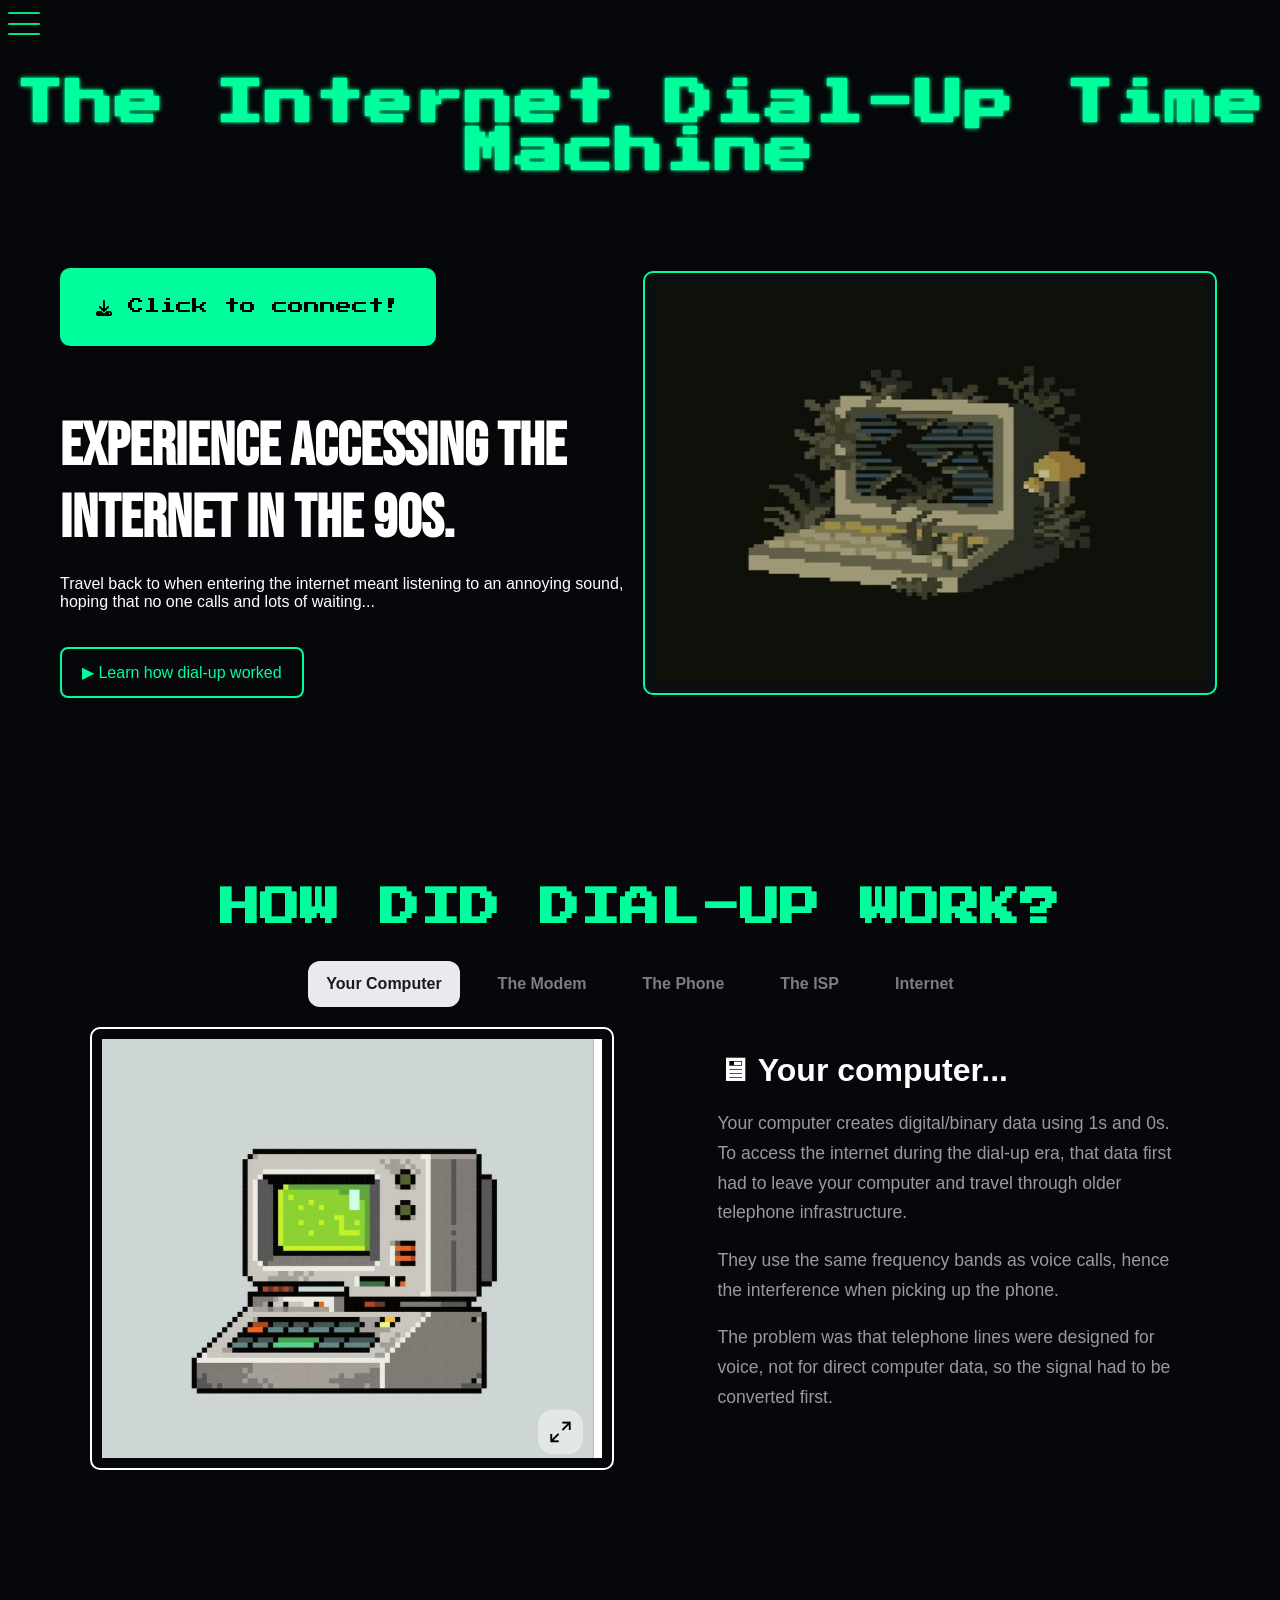
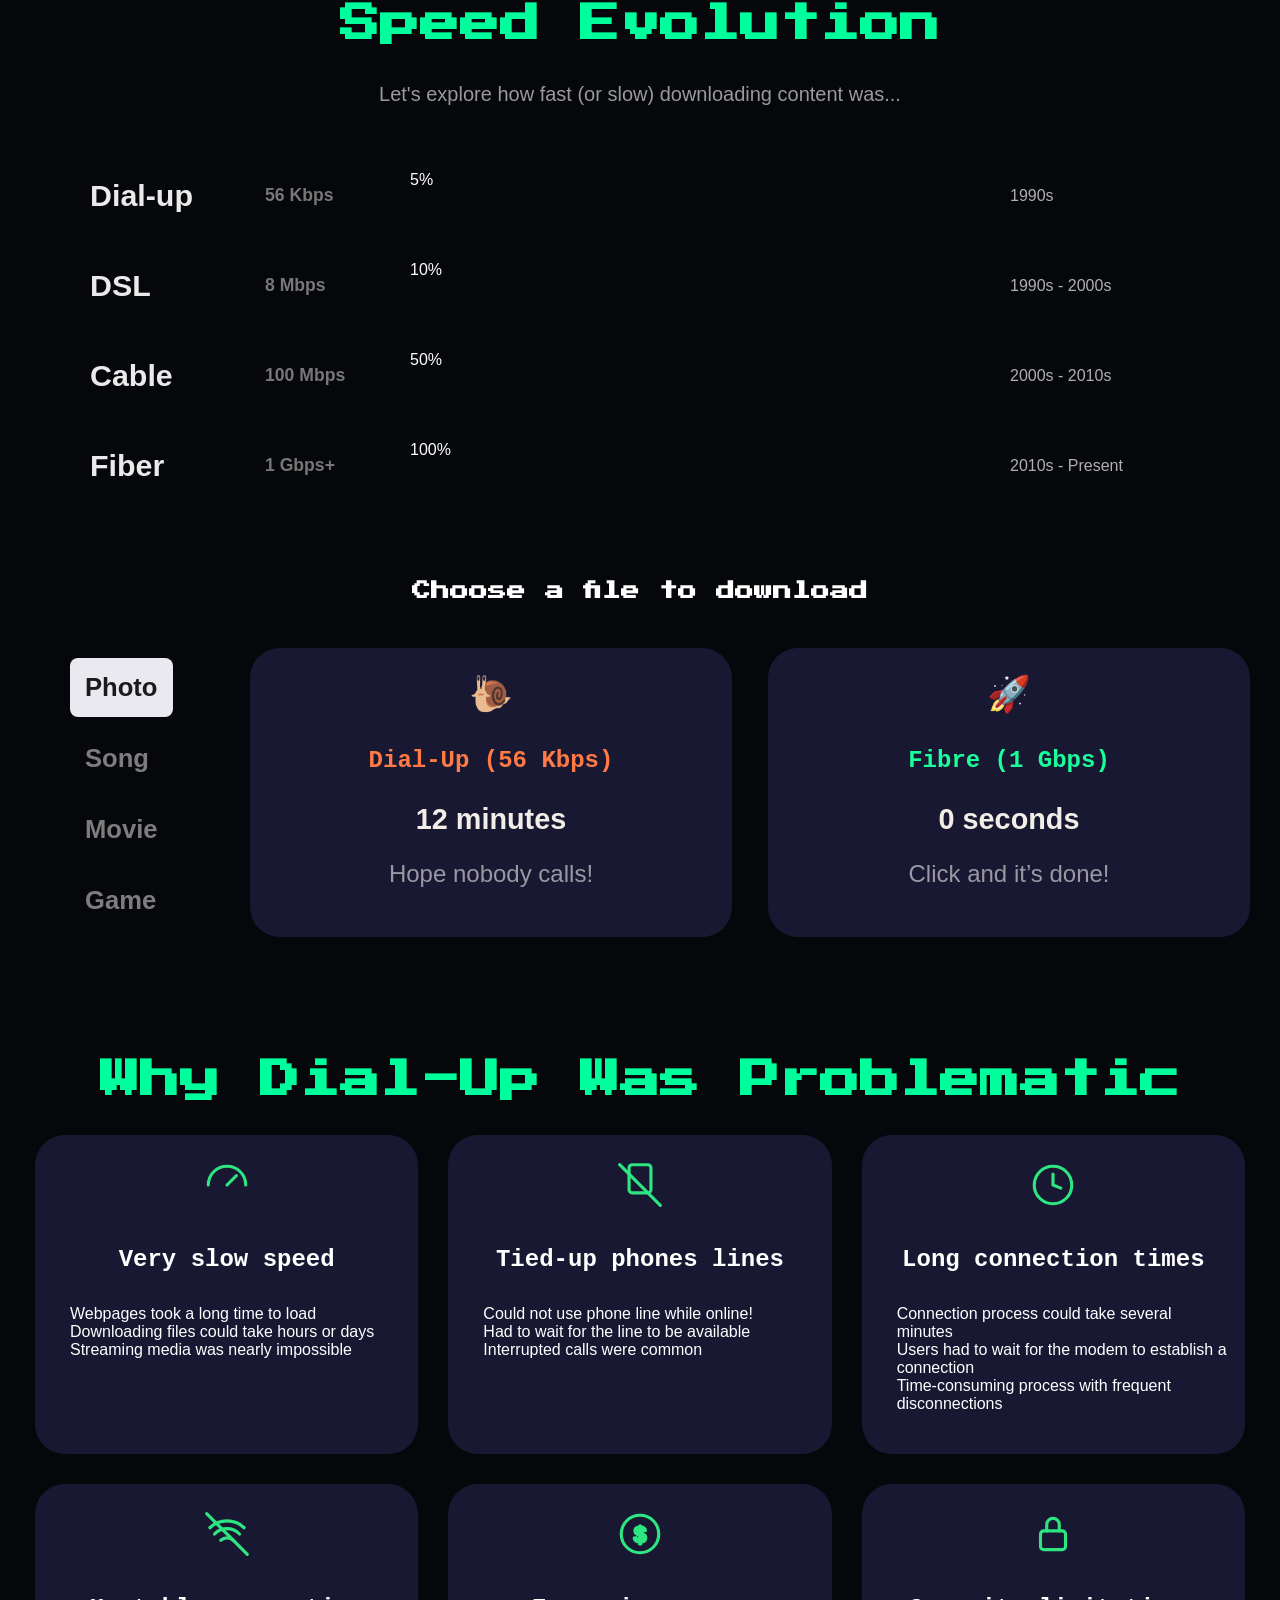
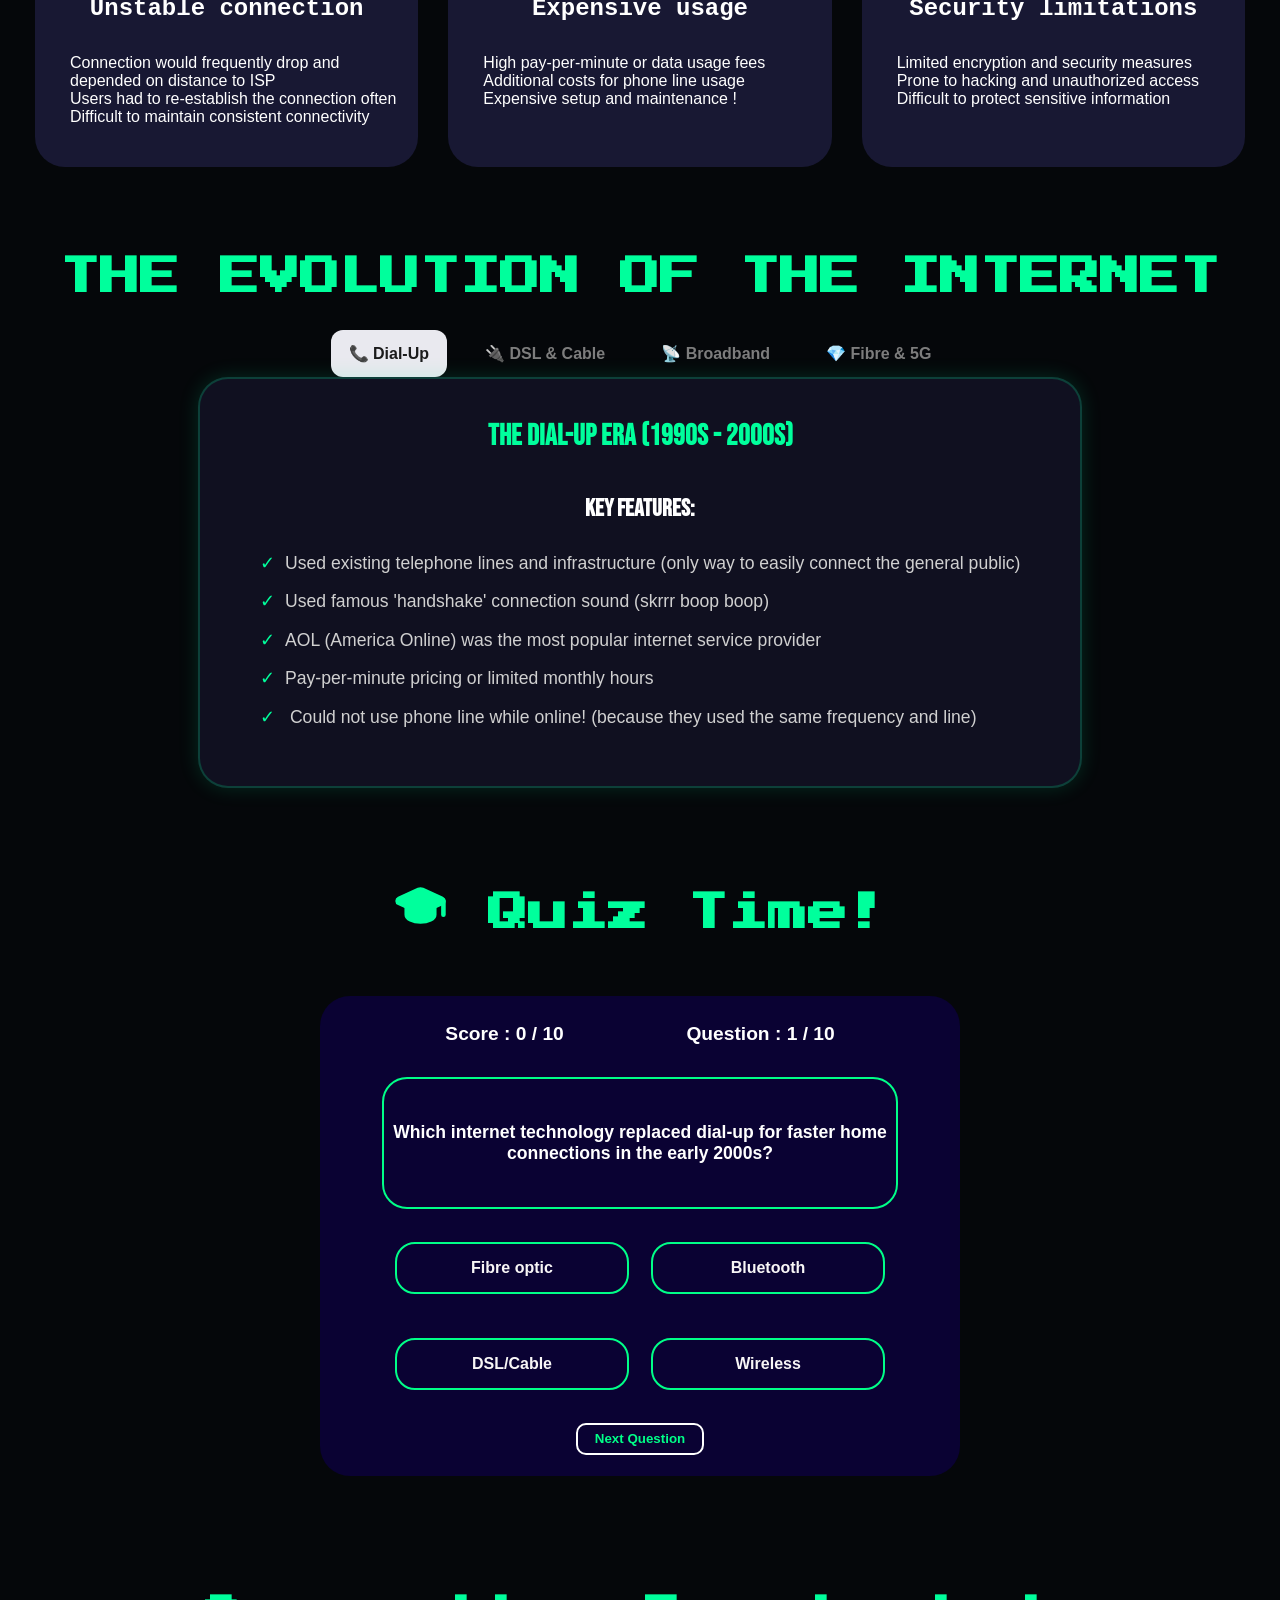
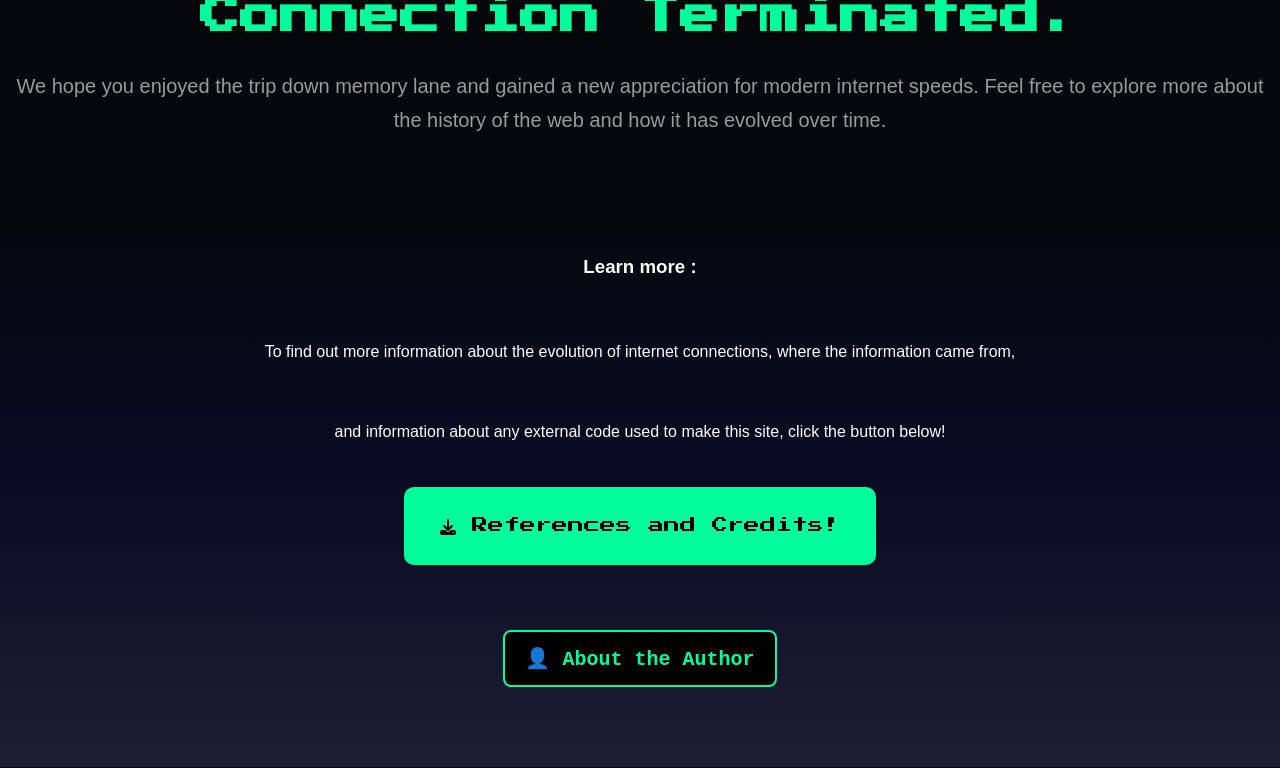
<file: index.html>
<!DOCTYPE html>
<html>
<head>
    <meta charset="UTF-8" /><!--character encoding-->
    <meta name="viewport" content="width=device-width, initial-scale=1" /> <!--controls how the pages scales on different (smaller) devices-->
    <link rel="stylesheet"href="https://cdnjs.cloudflare.com/ajax/libs/font-awesome/6.5.0/css/all.min.css"><!--third party icon ref-->
    <link href="https://fonts.googleapis.com/css2?family=Press+Start+2P&display=swap" rel="stylesheet"><!--third party font ref-->
    <link href="https://fonts.googleapis.com/css2?family=Bebas+Neue&display=swap" rel="stylesheet"><!--third party font ref-->
    <title>The Internet Dial-Up Time Machine</title> <!--page title-->
    <link rel="stylesheet" href="style.css"> <!--css stylesheet linked-->
</head>

<body>
    <!--Button to go back to top of the page-->
    <button onclick="topFunction()" id="TopBtn" title="Go to top"> ⬆ Back to top</button> <!--references the JS function to be execute when user clicks (from: W3Schools)-->

    <!--Hamburger nagigation bar that expands when clicked on the three bars-->
    <!--Code from https://christiantietze.de/posts/2025/01/responsive-scalable-hamburger-menu-accessible-css/   changed styles using css-->
    <nav id="menu-navigation">
        <input type="checkbox" id="hamburger-toggle" aria-label="hamburger" aria-controls="menu" aria-expanded="false" />
        <label for="hamburger-toggle" id="hamburger" aria-hidden="true"> <!--screen reader won't read "bar bar bar"-->
        <span class="slice"></span><!--Bar for the hamburger menu icon x3-->
        <span class="slice"></span>
        <span class="slice"></span>
        </label>
        
        <!--Menu titles to navigate too-->
        <ul id="menu" type=" checkbox" aria-controls = "menu" aria-expanded="false" aria-label="Toggle nagivation menu"> 
        <li><a href="#site-title">Home</a></li>
        <li><a href="#how-it-works">How Dial-Up Works</a></li> <!-- uses the id tags of each section for navigation anchor-->
        <li><a href="#speedEvolution">Speed Evolution</a></li>
        <li><a href="#cons-dial-up">Why Dial-Up Was Problematic</a></li>
        <li><a href="#internet-evolution">Internet Evolution</a></li>
        <li><a href="#quiz">Quiz Time!</a></li>
        <li><a href="#goodbye">Goodbyes and credits</a></li>
        <li><a href="#about-author">About the author</a></li>
        </ul>
    </nav>

    <h1 id = "site-title" class="site-title">The Internet Dial-Up Time Machine</h1> 
    <div class="main"> <!--main landing  section-->
        <div class="main-left"> <!--left side of section is text-->

            <!-- Small action button to open and transfer to simulation page -->
            <button class="connectBtn" id="connectBtn"> <!--id required for JS reference-->
                <i class="fa-solid fa-download"></i> <!--for the icon from font awesome-->
                <span>Click to connect!</span>
            </button>

            <h2 class="experience-title">EXPERIENCE ACCESSING THE INTERNET IN THE 90S.</h2>
            <p>
            Travel back to when entering the internet meant listening to an annoying sound, hoping that no one calls and lots of waiting...
            </p>


            <a class="action-btn" href="#how-it-works"> <!--action button to scroll down to content (next section)-->
                <span>▶</span>
                Learn how dial-up worked
            </a>
        </div>

        <div class="main-right"> <!--right side of section contains image of pixel 90s computer-->
            <img class = "main-image" src="images/OldComputer.jpg" alt="Pixelated image of old 1990s desktop computer with leaves growing out of it" width="400" height="300">
            <!--alt text for screen readers or in case picture does not load.-->
        </div>
    </div>
    

<!--SECTION about the steps during dial up internet access using tabs navigation-->
    <section id="how-it-works" class="how-it-works" > 
        
        <h2 class="subtitles">HOW DID DIAL-UP WORK?</h2>

        <!--sub section for individual tab names-->
        <div class="how-tabs">
            <button class="how-tab-btn active" role="tab" aria-selected="true" data-tab="computer"> <!--tells user which tab is currently active-->
                Your Computer
            </button>
            <button class="how-tab-btn" role="tab" aria-selected="false" data-tab="modem">
                The Modem
            </button>
            <button class="how-tab-btn" role="tab" aria-selected="false" data-tab="phone">
                The Phone
            </button>
            <button class="how-tab-btn" role="tab" aria-selected="false" data-tab="isp">
                The ISP
            </button>
            <button class="how-tab-btn" role="tab" aria-selected="false" data-tab="internet">
                Internet
            </button>
        </div>

        <div class="how-tab-content"> <!--sub section for content for each tab-->

            <article class="how-tab-panel active" id="computer"> <!-- article element used as it is independant piece of content(self-contained); for accessibility assistive tech-->
                <!--id required for JS code to reference from for each tab-->
                <div class="panel-left"> <!--left side has pixelated picture-->
                    <img src="images/pixelComputer.png" alt="Pixel art computer" />
                </div>

                <div class="panel-right"> <!--right side has the explanation (text)-->
                    <h2>🖥 Your computer...</h2> <!--any emojis pasted are from ChatGPT promt: "can you give me emojis to paste for [...]"-->
                    <p>
                    Your computer creates digital/binary data using 1s and 0s. To access the
                    internet during the dial-up era, that data first had to leave your
                    computer and travel through older telephone infrastructure.
                    </p>
                    <p>They use the same frequency bands as voice calls, hence the interference when picking up the phone.</p>
                    <p>
                    The problem was that telephone lines were designed for voice, not for
                    direct computer data, so the signal had to be converted first.
                    </p>
                </div>
            </article>

            <article class="how-tab-panel" id="modem">
                <div class="panel-left">
                    <img src="images/modem.png" alt="Pixel art modem" />
                </div>

            <div class="panel-right">
                <h2>📟 The modem...</h2>
                <p>
                The modem acted as a translator. It converted your computer’s digital
                signals into analogue sounds that could travel through a phone line (the copper wires). This process is called modulation.
                </p>
                <p>
                It also converted incoming analogue signals back into digital data
                your computer could understand. This process is called demodulation.
                </p>
                <p> Fun Fact: The term "modem" comes from "modulator-demodulator."</p>
            </div>
            </article>

            <article class="how-tab-panel" id="phone">
                <div class="panel-left">
                    <img src="images/phone.jpg" alt="Pixel art telephone" />
                </div>

                <div class="panel-right">
                    <h2>☎ The phone line...</h2>
                    <p>
                    The connection travelled through the same telephone line people used
                    for calls. That is why using the internet could block the phone and
                    why calls could interrupt the connection.
                    </p>
                </div>
            </article>

            <article class="how-tab-panel" id="isp">
                <div class="panel-left">
                    <img src="images/isp.jpg" alt="drawing internet service provider letters" />
                </div>

                <div class="panel-right">
                    <h2>🏢 The ISP server...</h2>
                    <p>
                    The Internet Service Provider received your connection, checked your
                    user account, and connected you onward to the wider internet.
                    </p>
                </div>
            </article>

            <article class="how-tab-panel" id="internet">
                <div class="panel-left">
                    <img src="images/pixelInternet.jpg" alt="Pixel art globe representing the internet" />
                </div>

                <div class="panel-right">
                    <h2>🌍 Internet...</h2>
                    <p>
                    Once connected, your data could travel across networks to reach
                    websites, email servers, and online services, although much more
                    slowly than modern broadband.
                    </p>
                </div>
            </article>

        </div>
    </section>

<!--SECTION that compares download speed of connections throughout the years from 1990s until present-->    
    <section id="speedEvolution">
        <h2 class="subtitles">Speed Evolution</h2>
        <p class="description">Let's explore how fast (or slow) downloading content was...</p>

        <div class="meters">

            <div class="meter-row">
            <label class="type" for="dial-up">Dial-up</label>
            <label class="speed" for="dial-up">56 Kbps</label>
            <meter id="speed-dial-up" value="0" max="100" data-target = "5">5%</meter> <!--for the meter (progress) bars which are also animated-->
            <label class="period" for="dial-up">1990s</label>
            </div>

            <div class="meter-row">
            <label class="type" for="dsl">DSL</label>
            <label class="speed" for="dsl">8 Mbps</label>
            <meter id="speed-dsl" value="0" max="100" data-target = "10">10%</meter> <!--animated using js, starts at 0 and then ends at 10% of length of bar-->
            <label class="period" for="dsl">1990s - 2000s</label>
            </div>

            <div class="meter-row">
            <label class="type" for="cable">Cable</label>
            <label class="speed" for="cable">100 Mbps</label>
            <meter id="speed-cable" value="0" max="100" data-target = "50">50%</meter>
            <label class="period" for="cable">2000s - 2010s</label>
            </div>

            <div class="meter-row">
            <label class="type" for="fiber">Fiber</label>
            <label class="speed" for="fiber">1 Gbps+</label>
            <meter id="speed-fiber" value="0" max="100" data-target = "100">100%</meter>
            <label class="period" for="fiber">2010s - Present</label>
            </div>

        </div>

        <!--same section, compares th download speed of different files tabs between dial-up and fobre optics-->
        <div class = downloads>
            <h3> Choose a file to download</h3>
            <div class="layout">
            <div class="file-tabs"> <!--uses horizontal tabs to navigate-->
                <button class="file-tab-btn active" role="tab" aria-selected="true" data-tab="photo"> <!--data tab for JS code reference-->
                    Photo
                </button>
                <button class="file-tab-btn" role="tab" aria-selected="false" data-tab="song">
                    Song
                </button>
                <button class="file-tab-btn" role="tab" aria-selected="false" data-tab="movie">
                    Movie
                </button>
                <button class="file-tab-btn" role="tab" aria-selected="false" data-tab="game">
                    Game
                </button>

            </div>

            <div class="file-tab-content"> <!--for each file tab, 1 panels shows comparison in downaload speed-->

                <div class="file-panel active" id="photo"><!--id needed for JS code reference-->
                    <div class="download-cards">
                        <!--seperate classes used for styling for each line and for uniformity-->
                        <article class="download-card dialup-card">
                            <div class="download-icon">🐌</div>
                            <h4 class="download-type dialup-type">Dial-Up (56 Kbps)</h4>
                            <p class="download-time">12 minutes</p>
                            <p class="download-caption">Hope nobody calls!</p>
                        </article>

                        <article class="download-card fibre-card">
                            <div class="download-icon">🚀</div>
                            <h4 class="download-type fibre-type">Fibre (1 Gbps)</h4>
                            <p class="download-time">0 seconds</p>
                            <p class="download-caption">Click and it’s done!</p>
                        </article>
                    </div>
                </div>

                <div class="file-panel" id="song">
                    <div class="download-cards">
                        <article class="download-card dialup-card">
                            <div class="download-icon">🐌</div>
                            <h4 class="download-type dialup-type">Dial-Up (56 Kbps)</h4>
                            <p class="download-time">9 minutes</p>
                            <p class="download-caption"> Could've listened to 2 songs!</p>
                        </article>

                        <article class="download-card fibre-card">
                            <div class="download-icon">🚀</div>
                            <h4 class="download-type fibre-type">Fibre (1 Gbps)</h4>
                            <p class="download-time">0 seconds</p>
                            <p class="download-caption">Ready almost instantly.</p>
                        </article>
                    </div>
                </div>

                <div class="file-panel" id="movie">
                    <div class="download-cards">
                        <article class="download-card dialup-card">
                            <div class="download-icon">🐌</div>
                            <h4 class="download-type dialup-type">Dial-Up (56 Kbps)</h4>
                            <p class="download-time">2 days</p>
                            <p class="download-caption">Better go cinema.</p>
                        </article>

                        <article class="download-card fibre-card">
                            <div class="download-icon">🚀</div>
                            <h4 class="download-type fibre-type">Fibre (1 Gbps)</h4>
                            <p class="download-time">2 minutes</p>
                            <p class="download-caption">Much better!.</p>
                        </article>
                    </div>
                </div>

                <div class="file-panel" id="game">
                    <div class="download-cards">
                        <article class="download-card dialup-card">
                            <div class="download-icon">🐌</div>
                            <h4 class="download-type dialup-type">Dial-Up (56 Kbps)</h4>
                            <p class="download-time">18 hours</p>
                            <p class="download-caption">Leave it overnight...</p>
                        </article>

                        <article class="download-card fibre-card">
                            <div class="download-icon">🚀</div>
                            <h4 class="download-type fibre-type">Fibre (1 Gbps)</h4>
                            <p class="download-time">40 seconds</p>
                            <p class="download-caption">Thank You, Modern Internet!</p>
                        </article>
                    </div>
                </div>

            </div>
            </div>
        </div>
    </section>

    <!--SECTION about the limitations of dial-up technology-->
    <section id = "cons-dial-up">
        <h2 class="subtitles">Why Dial-Up Was Problematic</h2>
        <div class="info-card-content">
            <!-- x6 informartion fact-cards layed out -->
            <article class="info-card"><!--self contained-->
                <div class="info-icon"> <!--used svg icons from https://lucide.dev/ -->  <!--seperate class for styling-->
                    <svg xmlns="http://www.w3.org/2000/svg" viewBox="0 0 32 32" fill="none" stroke="#2ee681" stroke-width="2" stroke-linecap="round" stroke-linejoin="round">
                    <path d="M4 16a12 12 0 0 1 24 0"/>
                    <line x1="16" y1="16" x2="22" y2="10"/> <!--changed scales of proportionality for each of them using viewBox-->
                    </svg>
                </div>
                <h4 class="caption">Very slow speed</h4> <!--titles for each card-->
                <ul>
                    <li>Webpages took a long time to load</li>
                    <li>Downloading files could take hours or days</li>
                    <li>Streaming media was nearly impossible</li>
                </ul>
            </article>

            <article class="info-card">
                <div class="info-icon">
                    <svg xmlns="http://www.w3.org/2000/svg" viewBox="0 0 32 32" fill="none" stroke="#2ee681" stroke-width="2" stroke-linecap="round" stroke-linejoin="round">
                    <rect x="9" y="3" width="14" height="18" rx="2"/>
                    <line x1="3" y1="3" x2="29" y2="29"/>
                    </svg>
                </div>
                <h4 class="caption">Tied-up phones lines</h4>
                <ul>
                    <li>Could not use phone line while online!</li>
                    <li>Had to wait for the line to be available</li>
                    <li>Interrupted calls were common</li>
                </ul>
            </article>

            <article class="info-card">
                <div class="info-icon">
                    <svg xmlns="http://www.w3.org/2000/svg" viewBox="0 0 32 32" fill="none" stroke="#2ee681" stroke-width="2" stroke-linecap="round" stroke-linejoin="round">
                    <circle cx="16" cy="16" r="12"/>
                    <polyline points="16,9 16,16 21,18"/>
                    </svg>
                </div>
                <h4 class="caption">Long connection times</h4>
                <ul>
                    <li>Connection process could take several minutes</li>
                    <li>Users had to wait for the modem to establish a connection</li>
                    <li>Time-consuming process with frequent disconnections</li>
                </ul>
            </article>

            <article class="info-card">
                <div class="info-icon">
                    <svg xmlns="http://www.w3.org/2000/svg" viewBox="0 0 32 32" fill="none" stroke="#2ee681" stroke-width="2" stroke-linecap="round" stroke-linejoin="round">
                    <path d="M5 12a16 16 0 0 1 22 0"/>
                    <path d="M8 16a11 11 0 0 1 16 0"/>
                    <path d="M12 20a6 6 0 0 1 8 0"/>
                    <line x1="3" y1="3" x2="29" y2="29"/>
                    </svg>
                </div>
                <h4 class="caption">Unstable connection</h4>
                <ul>
                    <li>Connection would frequently drop and depended on distance to ISP</li>
                    <li>Users had to re-establish the connection often</li>
                    <li>Difficult to maintain consistent connectivity</li>
                </ul>
            </article>

            <article class="info-card">
                <div class="info-icon">
                    <svg xmlns="http://www.w3.org/2000/svg" viewBox="0 0 32 32" fill="none" stroke="#2ee681" stroke-width="2" stroke-linecap="round" stroke-linejoin="round">
                    <circle cx="16" cy="16" r="12"/>
                    <text x="16" y="21" text-anchor="middle" font-size="14" fill="#2ee681">$</text>
                    </svg>
                </div>
                <h4 class="caption">Expensive usage</h4>
                <ul>
                    <li>High pay-per-minute or data usage fees</li>
                    <li>Additional costs for phone line usage</li>
                    <li>Expensive setup and maintenance !</li>
                </ul>
            </article>

            <article class="info-card">
                <div class="info-icon">
                    <svg xmlns="http://www.w3.org/2000/svg" viewBox="0 0 32 32" fill="none" stroke="#2ee681" stroke-width="2" stroke-linecap="round" stroke-linejoin="round">
                    <rect x="8" y="14" width="16" height="12" rx="2"/>
                    <path d="M12 14v-4a4 4 0 0 1 8 0v4"/>
                    </svg>
                </div>
                <h4 class="caption">Security limitations</h4>
                <ul>
                    <li>Limited encryption and security measures</li>
                    <li>Prone to hacking and unauthorized access</li>
                    <li>Difficult to protect sensitive information</li>
                </ul>
            </article>
        </div>
    </section>

    <!--SECTION Internet evolution styles similarly to #how-it-works section (using tabs)-->
    <section id="internet-evolution">
        
        <h2 class="subtitles">THE EVOLUTION OF THE INTERNET</h2>
        <!--tab names-->
        <div class="evolution-tabs" role = "tablist">
            <button class="evolution-tab-btn active" role="tab" aria-selected="true" data-tab="dial-up">
                📞 Dial-Up <!--emojis pasted from chatGPT-->
            </button>
            <button class="evolution-tab-btn" role="tab"  data-tab="dsl-cable">
                🔌 DSL &amp; Cable <!--used &amp element to avoid confusion in browser during parsing-->
            </button>
            <button class="evolution-tab-btn" role="tab"  data-tab="broadband">
                📡 Broadband
            </button>
            <button class="evolution-tab-btn" role="tab" data-tab="fibre">
                💎 Fibre &amp; 5G
            </button>

        </div>

        <!--tab content-->
        <div class="evolution-tab-content">

            <article class="evolution-tab-panel active" id="dial-up"> <!--first panel active--> <!--id required for JS code reference-->

                <div class="panel">
                    <h2>The Dial-Up Era (1990s - 2000s)</h2>
                    <p>
                        <b>Key Features:</b>
                    </p>
                    <ul>
                        <li>Used existing telephone lines and infrastructure (only way to easily connect the general public)</li>
                        <li>Used famous 'handshake' connection sound (skrrr boop boop)</li>
                        <li>AOL (America Online) was the most popular internet service provider</li>
                        <li>Pay-per-minute pricing or limited monthly hours</li>
                        <li> Could not use phone line while online! (because they used the same frequency and line)</li>
                    </ul>
                </div>
            </article>

            <article class="evolution-tab-panel" id="dsl-cable"> <!--self contained-->

                <div class="panel">
                    <h2>The DSL & Cable Era (2000s - 2010s)</h2>
                        <p>
                            <b>Key Features:</b>
                        </p>
                        <ul>
                            <li>Used phone lines but at high frequency (could now use phone lines!)</li>
                            <li>Always on! No dialing required!</li>
                            <li>Speed depended on the distance from the telephone exchange</li>
                            <li>Required a special filter to separate voice and data signals</li>
                        </ul>
                        
                </div>
            </article>

            <article class="evolution-tab-panel" id="broadband">
                <div class="panel">
                    <h2>The Broadband Era (2010s - Present)</h2>
                    <p>
                        <b>Key Features:</b>
                    </p>
                 
                    <ul>
                        <li>Cable internet shared TV infrastructure</li>
                        <li>Made video streaming possible!</li>
                        <li>No more cables thansk to WiFi!</li>
                        <li>Enabled social media and cloud services</li>
                    </ul>
                  
                </div>
            </article>

            <article class="evolution-tab-panel" id="fibre">
                <div class="panel">
                    <h2>The Fibre & 5G Era (2019 - present)</h2>
                    <p>
                        <b>Key Features:</b>
                    </p>
                    
                    <ul>
                        <li>Data is transmitted as light through glass fibre cables, offering much higher speeds and lower latency than traditional copper wires</li>
                        <li>Nearly unlimited bandwidth</li>
                        <li>High-speed connectivity for both residential and commercial use</li>
                        <li>Enables 4K video streaming and other high-bandwidth applications eg. virtual reality and gaming</li>
                    </ul>
                    
                </div>
            </article>

        </div>
    </section>

    <!--interactive quiz section-->
    <section id= "quiz"> 
        <h2 class = "subtitles"> <!-- svg icon from in the title https://lucide.dev/ -->
            <svg xmlns="http://www.w3.org/2000/svg" viewBox="0 0 24 24" fill="none" stroke="currentColor" stroke-width="2" stroke-linecap="round" stroke-linejoin="round" 
                class="lucide lucide-graduation-cap-icon lucide-graduation-cap">
                <path d="M21.42 10.922a1 1 0 0 0-.019-1.838L12.83 5.18a2 2 0 0 0-1.66 0L2.6 9.08a1 1 0 0 0 0 1.832l8.57 3.908a2 2 0 0 0 1.66 0z"/>
                <path d="M22 10v6"/>
                <path d="M6 12.5V16a6 3 0 0 0 12 0v-3.5"/>
            </svg>
            Quiz Time!
        </h2> <!--icon and text title on same line-->

        <div class="main-quiz"> <!--Quiz code from https://dev.to/sulaimonolaniran/building-a-simple-quiz-with-html-css-and-javascript-4elp changed colour and size ???-->
            <div class="modal-container" id="score-modal">

                <!--results pop up at the end of the quiz -->
                <div class="modal-content-container">

                    <h1>Congratulations, Quiz Completed.</h1>

                    <div class="grade-details">
                        <p>Attempts : 10</p>
                        <p>Wrong Answers : <span id="wrong-answers"></span></p>
                        <p>Right Answers : <span id="right-answers"></span></p>
                        <p>Grade : <span id="grade-percentage"></span>%</p>
                        <p ><span id="remarks"></span></p>
                    </div>
                    
                    <!--continue button below the pop-up results message-->
                    <div class="modal-button-container">
                        <button onclick="closeScoreModal()">Close</button> <!--changed text on button from 'continue' to 'close'(more appropriate for user to close they wont continue the quiz from 0) -->
                    </div>

                </div>
            </div>
            <!-- end of modal of quiz details-->

            <div class="game-quiz-container">

                <div class="game-details-container">
                    <h1>Score : <span id="player-score"></span> / 10</h1>
                    <h1> Question : <span id="question-number"></span> / 10</h1>
                </div>

                <div class="game-question-container">
                    <h1 id="display-question"></h1>
                </div>

                <div class="game-options-container">

                    <!--if user does not pick an option, an appropriate message tells them to (with continue buttom)-->
                    <div class="modal-container" id="option-modal">

                            <div class="modal-content-container">
                                <h1>Please Pick An Option</h1>

                                <div class="modal-button-container">
                                    <button onclick="closeOptionModal()">Continue</button>
                                </div>

                            </div>

                    </div>

                    <!--radio button used so user can select only one option from a group-->
                    <!--id uniquely identifies radio output and connects the label for JS code-->
                    <span>
                        <input type="radio" id="option-one" name="option" class="radio" value="optionA" />
                        <label for="option-one" class="option" id="option-one-label"></label>
                        <!--empty label so JS inserts the answer-->
                    </span> <!--for grouping input and label-->


                    <span>
                        <input type="radio" id="option-two" name="option" class="radio" value="optionB" />
                        <label for="option-two" class="option" id="option-two-label"></label>
                    </span>


                    <span>
                        <input type="radio" id="option-three" name="option" class="radio" value="optionC" />
                        <label for="option-three" class="option" id="option-three-label"></label>
                    </span>


                    <span>
                        <input type="radio" id="option-four" name="option" class="radio" value="optionD" />
                        <label for="option-four" class="option" id="option-four-label"></label>
                    </span>


                </div>

                <!--next button-->
                <div class="next-button-container">
                    <button onclick="handleNextQuestion()">Next Question</button> <!--executes function when clicked-->
                </div>

            </div>
        </div>

    </section>

    <!--SECTION : end of the page, farewell to the user (in the context of journey through the time machine- name of page)-->
    <section id="goodbye">
        <h2 class="subtitles">Connection Terminated.</h2>
        <p class="description">We hope you enjoyed the trip down memory lane and gained a new appreciation for modern internet speeds. Feel free to explore more about the history of the web and how it has evolved over time.</p>
    </section>

    <!--SECTION of buttons to take user to seperate page for references OR pop-up info about the author and purpose of the website-->
    <section id="credits">
        <h3>Learn more : </h3>
        <p>To find out more information about the evolution of internet connections, where the information came from,</p>
        <p>and information about any external code used to make this site, click the button below!</p> 

        <!--button for the references webpage using JS code-->
        <button class="refBtn" id = "refBtn">
            <i class="fa-solid fa-download"></i>
            <span>References and Credits!</span>
        </button>

        <!--button that opens pop-up information about the author-->
        <button id="about-author">👤 About the Author</button>
        <div id = "author-info">
            <h3>ABOUT THE AUTHOR:</h3>
                <p>This website was created by a BSc Information Studies student at UCL as part of their INST0087 Extended Project.</p>
                <p>The project explores the evolution of internet speeds and provides an interactive experience for users to learn about the history of internet connections.</p>
                <p>The author is passionate about technology and aims to educate others about the advancements in internet technology over the years.</p>
                <p>Hope you enjoyed your journey!</p>
        
        <button id="close-author-info">OK</button>
        </div>

    </section>

<!--END OF WEBSITE and MAIN PAGE-->
    <script src="script.js"></script> <!--javascript code linked-->

</body>
</html>
</file>
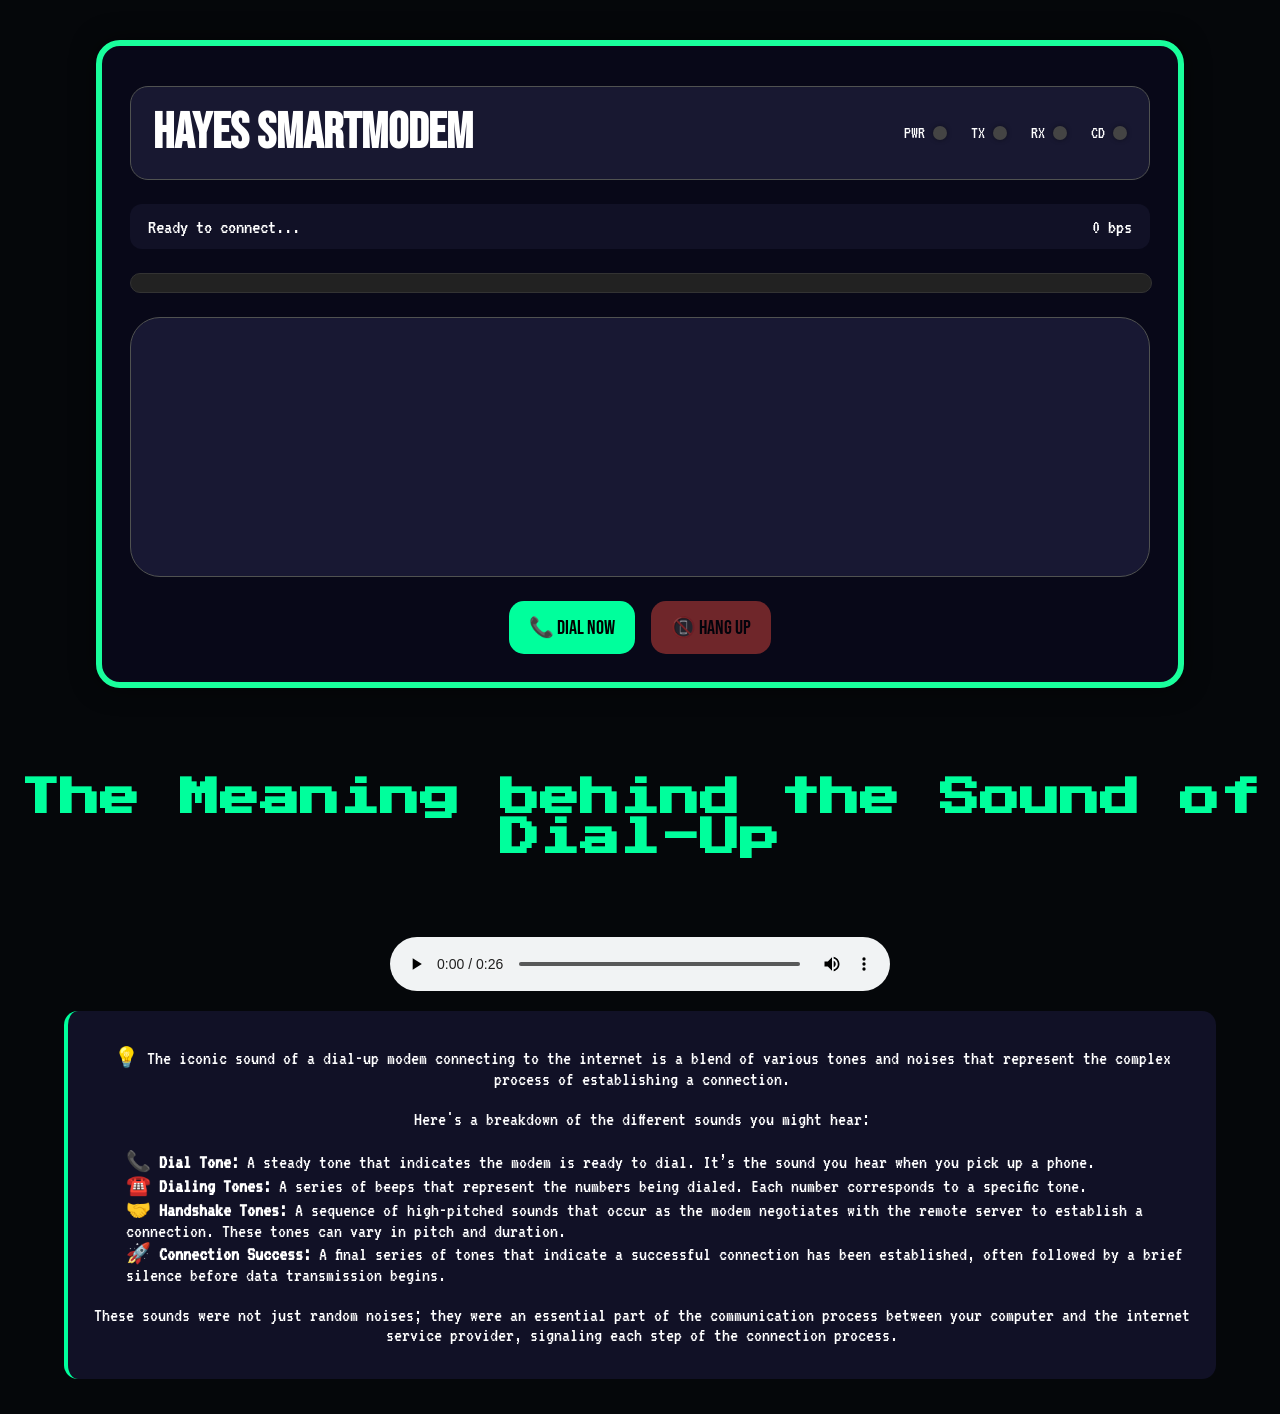
<file: dialupSimulation.html>
<!DOCTYPE html>
<html>
<head>
  <meta charset="UTF-8" />
  <meta name="viewport" content="width=device-width, initial-scale=1" />
  <link rel="stylesheet" href="https://cdnjs.cloudflare.com/ajax/libs/font-awesome/6.5.0/css/all.min.css"><!--controls how the pages scales on different (smaller) devices-->
  <link href="https://fonts.googleapis.com/css2?family=Press+Start+2P&display=swap" rel="stylesheet"><!--third party font ref-->
  <link href="https://fonts.googleapis.com/css2?family=Bebas+Neue&display=swap" rel="stylesheet"><!--third party font ref-->
  <link href="https://fonts.googleapis.com/css2?family=VT323&display=swap" rel="stylesheet"><!--third party font ref-->

  <title>Dial-Up Connection Simulator</title>
  <link rel="stylesheet" href="style.css">
</head>

<body>

  <!--Short page so no back to top button needed-->

  <!--SECTION dial-up connection simulation for user experience-->
  <section id="simulation">

    <div class="modem-display">
      <h1>HAYES SmartModem</h1> <!--Model of modem-->

      <div class="status-indicators"> <!--use  blinking lights for power, transfering data, receiving data and carrier dectected indicators-->
        <div class="indicator">
          <span>PWR</span>
          <span class="light" id="light-pwr"></span>
        </div>

        <div class="indicator">
          <span>TX</span>
          <span class="light" id="light-tx"></span>
        </div>

        <div class="indicator">
          <span>RX</span>
          <span class="light" id="light-rx"></span>
        </div>

        <div class="indicator">
          <span>CD</span>
          <span class="light" id="light-cd"></span>
        </div>
      </div>
    </div>

    <div class="connection-info">
      <p id="connection-status">Ready to connect...</p> <!--message before user decides to connect -->
      <p id="connection-speed">0 bps</p>
    </div>

    <!--Progress bar active during connection-->
    <div class="progress-wrapper">
      <div class="progress-bar">
        <div id="connection-progress"></div>
      </div>
    </div>

    <!--placeholder for the output during simulation-->
    <div class="simulation-container">
      <div id="terminal-output"></div>
    </div>

    <!--fact box hidden at first but shows up during simulation-->
    <div id="connection-fact" class="fact-box hidden">
      <strong>Did you know?</strong>
      <p id="fact-text"></p>
    </div>

    <!--buttons to start and end the simulation-->
    <div class="button-row">
      <button id="dialBtn">📞 DIAL NOW</button>
      <button id="hangUpBtn" disabled>📵 HANG UP</button> <!--can't click this button unless dial now button pressed first/ disabled in js-->
    </div>

  </section>

  <!--SECTION on the fact of the dial-up modem sound-->
  <section id="audio-section">
    <h2 class="subtitles">The Meaning behind the Sound of Dial-Up</h2>
    <audio controls id="sound">
        <source src="audio/dial-up-modem-01.mp3" type="audio/mp3"> <!--audio file for the user to listen to-->
        Your browser does not support the audio element. <!--most browser supoort mp3 but some may not-->
    </audio>

    <!--fact box about the dial-up sound-->
    <!--emojis pasted from chat gpt-->
    <div id="audio-description">
      <p>💡 The iconic sound of a dial-up modem connecting to the internet is a blend of various tones and noises that represent the complex process of establishing a connection.</p>
      <p> Here's a breakdown of the different sounds you might hear:</p>

      <ul>
        <li><strong>📞 Dial Tone:</strong> A steady tone that indicates the modem is ready to dial. It’s the sound you hear when you pick up a phone.</li>
        <li><strong>☎️ Dialing Tones:</strong> A series of beeps that represent the numbers being dialed. Each number corresponds to a specific tone.</li>
        <li><strong>🤝 Handshake Tones:</strong> A sequence of high-pitched sounds that occur as the modem negotiates with the remote server to establish a connection. These tones can vary in pitch and duration.</li>
        <li><strong>🚀 Connection Success:</strong> A final series of tones that indicate a successful connection has been established, often followed by a brief silence before data transmission begins.</li>
      </ul>

      <p>These sounds were not just random noises; they were an essential part of the communication process between your computer and the internet service provider, signaling each step of the connection process.</p>
    </div>

  </section>
  
  <script src="script.js"></script>
</body>
</html>
</file>
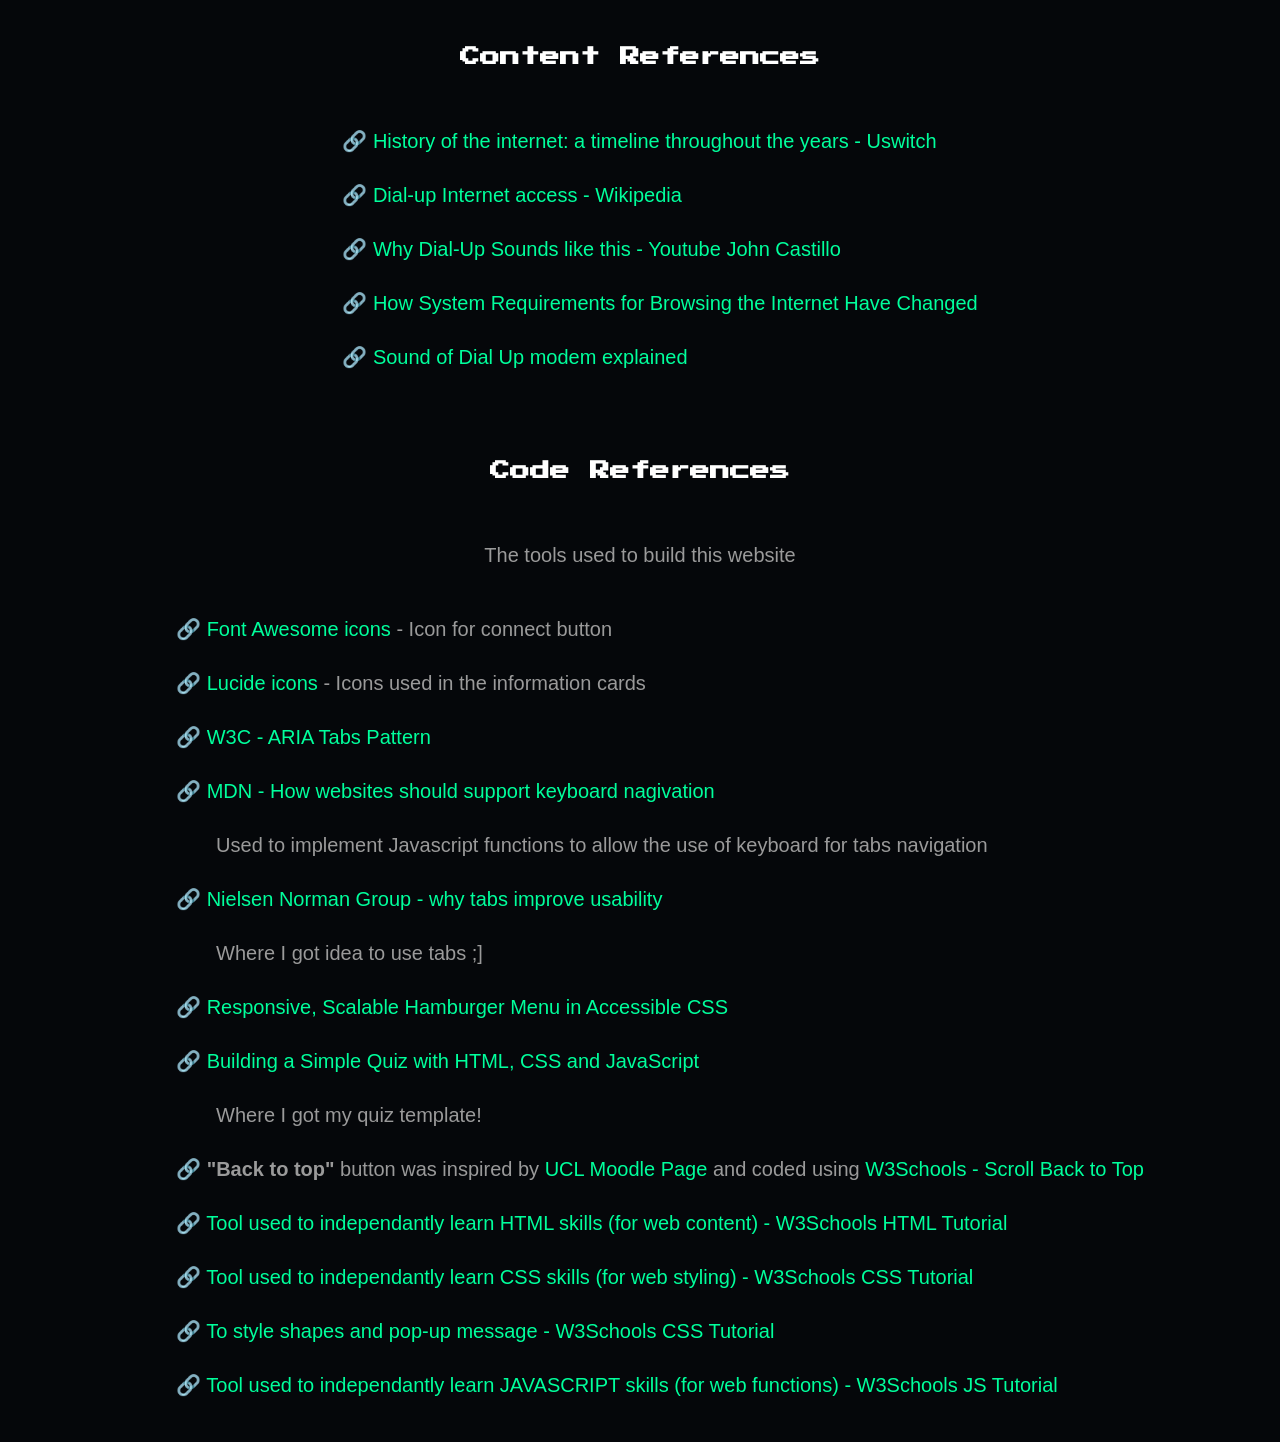
<file: References.html>
<!DOCTYPE html>
<html>
<head>
    <meta charset="UTF-8" />
    <meta name="viewport" content="width=device-width, initial-scale=1" />
    <link href="https://fonts.googleapis.com/css2?family=Press+Start+2P&display=swap" rel="stylesheet"> <!--external font used-->
    <title>References</title>
    <link rel="stylesheet" href="style.css"> <!--used same css style sheet file-->
</head>

<body>
    <button onclick="topFunction()" id="TopBtn" title="Go to top"> ⬆ Back to top</button> <!--references the JS function to be execute when user clicks (from: W3Schools)-->

    <section id="references">
        <h3>Content References</h3> <!--References of the information presented -->
        <ul>
            <li>🔗 <a href="https://www.uswitch.com/broadband/guides/broadband-history/">History of the internet: a timeline throughout the years - Uswitch</a></li>
            <li>🔗 <a href="https://en.wikipedia.org/wiki/Dial-up_Internet_access">Dial-up Internet access - Wikipedia</a></li>
            <li>🔗 <a href="https://youtube.com/shorts/dEXAgLjbcMw?si=QNcaRjynPNQBy1zp">Why Dial-Up Sounds like this - Youtube John Castillo</a></li>
            <li>🔗 <a href="https://www.gwsmedia.com/articles/how-internet-system-requirements-have-changed#:~:text=In%20the%201990s%2C%20most%20people,even%20in%20the%20late%201990s.">How System Requirements for Browsing the Internet Have Changed</a></li>
            <li>🔗 <a href="https://www.youtube.com/watch?v=abapFJN6glo">Sound of Dial Up modem explained</a></li>
        </ul>
    </section>

    <section id="code">
        <h3>Code References</h3> <!--List of references of the tools used to learn coding/web development skills + any external code used-->
        <p>The tools used to build this website</p>
        <ul>
            <li>🔗 <a href="https://fontawesome.com/">Font Awesome icons</a> - Icon for connect button</li> 
            <li>🔗 <a href="https://lucide.dev/">Lucide icons</a> - Icons used in the information cards</li>
            <li>🔗 <a href="https://www.w3.org/WAI/ARIA/apg/patterns/tabs/">W3C - ARIA Tabs Pattern</a></li><!--explained different attributes of tabs and accesibility purposes-->
            <li>🔗 <a href="https://developer.mozilla.org/en-US/docs/Web/Accessibility/Keyboard-navigable_JavaScript_widgets">MDN - How websites should support keyboard nagivation</a></li>
            <ul>
                <li>Used to implement Javascript functions to allow the use of keyboard for tabs navigation</li> <!--recognised some may not be comfortable to use mouse as much-->
            </ul>
            <li>🔗 <a href="https://www.nngroup.com/articles/tabs-used-right/">Nielsen Norman Group - why tabs improve usability</a></li>
            <ul>
                <li>Where I got idea to use tabs ;]</li> <!--reading-->
            </ul>
            <!--external code tamplates to make menu toggle and quiz, changed styles using css-->
            <li>🔗 <a href="https://christiantietze.de/posts/2025/01/responsive-scalable-hamburger-menu-accessible-css/">Responsive, Scalable Hamburger Menu in Accessible CSS</a></li>
            <li>🔗 <a href="https://dev.to/sulaimonolaniran/building-a-simple-quiz-with-html-css-and-javascript-4elp">Building a Simple Quiz with HTML, CSS and JavaScript</a></li>
            <ul>
                <li>Where I got my quiz template!</li>
            </ul>
            <li>🔗 <b>"Back to top"</b> button was inspired by <a href= "https://moodle.ucl.ac.uk/">UCL Moodle Page</a> and coded using <a href="https://www.w3schools.com/howto/howto_js_scroll_to_top.asp">W3Schools - Scroll Back to Top</a></li>
            <!--independant learning where skills were acquired in addition to lab session content-->
            <li>🔗 <a href="https://www.w3schools.com/html/default.asp">Tool used to independantly learn HTML skills (for web content) - W3Schools HTML Tutorial</a></li>
            <li>🔗 <a href="https://www.w3schools.com/css/">Tool used to independantly learn CSS skills (for web styling) - W3Schools CSS Tutorial</a></li>
            <li>🔗 <a href="https://www.w3schools.com/css/css3_2dtransforms.asp"> To style shapes and pop-up message - W3Schools CSS Tutorial</a></li>
            <li>🔗 <a href="https://www.w3schools.com/js/">Tool used to independantly learn JAVASCRIPT skills (for web functions) - W3Schools JS Tutorial</a></li>



        </ul>
    </section>
   <script src="script.js"></script>
</body>
</html>
</file>
<file: style.css>
/* Style for the whole website used in index.html, References.html, dialupSimulation.html */

/*===================================================================================================
Hamburger Menu Style Section

Source: https://christiantietze.de/posts/2025/01/responsive-scalable-hamburger-menu-accessible-css/
modification: font colour, background, font-style
======================================================================================================*/

:root /* defined variables to be used in the whole section*/{
  --hamburger-slice-color: #00ff88;
  --size: clamp(16px, 10vmin, 32px); 
}

#menu-navigation /* ensures menu sits above other elements*/{
  position: relative;
  z-index: 1000;
}

/*hidden by default and positioned below navigation icon*/
#menu {
  font-size: 1.25rem;
  visibility: hidden;
  position: absolute;
  top: 100%;
  left: 0;
  z-index: 100; /* for when it toggles out*/
   
  background: black;
  border-radius: 2.5px;
  position: absolute;
  top: calc(100% + 1px);/*avoids overlapping border*/
  left: 0;
  min-width: 20vw;/*responsive width with size*/
  width: fit-content;
  height: 100vh;
/*animation effect made using 3D transforms*/
  transform-origin: top left;
  transform: rotateY(-90deg);
  opacity: 0.3;
/*smooth transition for menu opening*/
  transition: 150ms all 100ms ease-out;
  border-right: 1px solid #00ff88;
}
/*toggle mechanism*/
#hamburger-toggle {
  opacity: 0;
  cursor: pointer;
  position: absolute;
}
/*container for hambirger button*/
#hamburger {
  display: block;
  padding: 0.5rem;
  cursor: pointer;
  width: var(--size);
  height: var(--size);
  box-sizing: content-box;
  transition: transform 0.2s ease;
}

/*for the individual bar of hamburger menu icon*/
#hamburger .slice {
  --slice-height: 2px;
  display: block;
  position: relative;
  width: 100%;
  height: var(--slice-height, 2px);
  border-radius: var(--slice-height);
  transition: all 0.2s ease;
  background-color: var(--hamburger-slice-color);
  opacity: 90%;
  margin-top: 22%; /* Fallback to produce something hamburger-ish if calc is not available */
  margin-top: calc(33% - var(--slice-height));
  top: calc((33% - var(--slice-height)) / -2);
}

/*reveal menu*/
#hamburger-toggle:checked ~ #menu {
  visibility: visible;
  transform: rotateX(0deg);
  opacity: 1;
}
/*Transform hamburger icon into X icon*/
#hamburger-toggle:checked ~ #hamburger .slice:nth-child(1) {
  top: calc(50% - 33% + var(--slice-height) / 2);
  transform: rotate(45deg);
}
#hamburger-toggle:checked ~ #hamburger .slice:nth-child(2) {
  opacity: 0;
}
#hamburger-toggle:checked ~ #hamburger .slice:nth-child(3) {
  top: calc(-50% + var(--slice-height) / 2);
  transform: rotate(-45deg);
}

/*menu bar styling*/
#navigation {
  padding: 1vh 2vw;
  border-bottom: 1px solid #00ff88;
  background: black;
  border: white;
  border-radius: 2.5px;
}

li {
  list-style: none;
}

#menu-navigation a {
  display: block;
  padding: 1rem;
  font-family:'Times New Roman', Times, serif;
  color:#00ff88;
  text-decoration:none;
}

/*hover interaction for bette UX*/
#menu li:hover{
  font-weight:bold;
}


/* ================================================================
General styles 
==================================================================*/
body{
    margin:0;
    background-color:#05070a;
    color:white;
    font-family: Arial, sans-serif;
}

/* Smooth scrolling for anchor links, positive smooth UX */
html {
  scroll-behavior: smooth;
}
/*=====================================================================
Style the connect and reference button for consistency
=======================================================================*/

.connectBtn, .refBtn{
    background:#00ff9c;
    color:black;
    border:none;
    padding:30px 36px;
    font-size: 1rem;
    border-radius:10px;
    cursor:pointer;
    margin-bottom:15px;
    font-family:'Press Start 2P', monospace;/*pixelaed font for retro aesthetics*/
}

.connectBtn:hover, .refBtn:hover{
    background:#0a0a0a;
    color:#00ff9c;
    border:2px solid #00ff9c;
    border-radius:10px;
}

/*responsive and centered styling of reference button*/
.refBtn{
  width: auto;
  align-self:center;
}

/* =================================================================
Main TEXT content of landing page styles 
=====================================================================*/
.main{
    display:flex;
    justify-content:space-between;
    align-items:center;
    padding:60px;
}

/* Left side of the main content container */
.main-left{
    width:50%;
}

/* Experience title styles */
.experience-title{
    font-family: 'Bebas Neue', cursive; /*to stand out, excite user mimicking ads*/
    font-weight: bold;
    font-size:3.75rem;
    margin-bottom:20px;
}

/* Right side of the main content */
.main-right{
    width:50%;
    display:flex;
    justify-content:center;
}

/* Right side Main image styles */
.main-image{
    width:550px;
    height: 400px;
    border:2px solid #00ff9c;
    border-radius:10px;
    padding:10px;
    background:#0b0f14;
}

/*=======================================================================
Site Title styling section
 ========================================================================*/
  /*Site title styles retro, nostalgic 'gaming' aesthetics*/
.site-title{

    font-family:'Press Start 2P', monospace;
    font-size: 3rem;
    color:#00ff9c;
    text-align:center;
    letter-spacing:2px;
/*glowing effect*/
    text-shadow:
    0 0 2px #00ff9c,
    0 0 5px #00ff9c;

    animation: glowPulse 2s ease-in-out infinite;
}
/* Subtle Neon Glow pulse animation for the site title creates retro aesthetics */
@keyframes glowPulse{

0%{
text-shadow:
0 0 2px #00ff9c,
0 0 5px #00ff9c;
}

50%{
text-shadow:
0 0 6px #00ff9c,
0 0 10px #00ff9c;
}

}

/*===============================================================
'How It Works' scroll-triggering button styling

=================================================================  */
.action-btn{
    display:inline-block;
    padding:14px 20px;
    border:2px solid #00ff9c;
    color:#00ff9c;
    text-decoration:none; /*removes underlines or any default styles*/
    border-radius:8px;
    margin-top: 20px;
}

.action-btn:hover{
    background:#00ff9c;
    color:black;
}

/*styles each section titles of the site*/
.subtitles{
    font-family:'Press Start 2P', monospace;
    font-size: 40px;
    color:#00ff9c;
    text-align:center;
    margin-top:90px;
}

/*icon styling*/
.subtitles svg {
    width: 55px;
    height: 55px;
    fill: #00ff9c;
    animation: rotate 4s linear infinite;
}

/* ======================================================================
Styles for the "How it works" section 
========================================================================*/

.how-it-works {
  max-width: 1100px;
  margin: 0 auto;
  margin-bottom: 90px;
  padding: 40px 20px;
  color: white;
}

/*=============================================================================
 Styles for the tab navigation and content
reused throughout the site in different sections for consistency in design
=============================================================================*/

/*centre the navigation tabs and add some gap between them
*/
.how-tabs, .evolution-tabs {
    display:flex;
    justify-content:center;
    gap:20px;
}

/*   Allows wrapping onto multiple lines for smaller screens with gaps for readability,
   and consistent spacing between tabs.*/
.how-tab-nav, .evolution-tab-nav {
  display: flex;
  gap: 20px;
  flex-wrap: wrap;
  margin-bottom: 40px;
}

/* Styles for the tab buttons */
.how-tab-btn, .file-tab-btn, .evolution-tab-btn {
  background: transparent;
  color: #7d7d7d;
  border: none;
  padding: 14px 18px;
  border-radius: 12px;
  font-size: 1rem;
  font-weight: 600;
  cursor: pointer;
  transition: 0.2s ease;
}

/* Hover effect for tab buttons for easy UX and UI*/
.how-tab-btn:hover, .file-tab-btn:hover, .evolution-tab-btn:hover {
  color: white;
}

/* Styles for the active state of tab buttons improves UI */
.how-tab-btn.active, .file-tab-btn.active, .evolution-tab-btn.active {
  background: #e9e9ef;
  color: #1b1b1b;
}

/* Styles for the tab content area */
.how-tab-content {
  position: relative;/* Ensure the tab panels are positioned relative to this container */
}

/* Styles for the individual tab panels */
.how-tab-panel {
  display: none;
  grid-template-columns: 1.1fr 0.9fr;
  gap: 50px;
  align-items: center;
}

/* Styles for the active tab panel */
.how-tab-panel.active {
  display: grid;/* Show the active tab panel and maintain the grid layout */
}


/* ================================================================
Styles for the right side of the tab panel (text)
=================================================================== */

.panel-right h2 {
  margin-top: 0;
  margin-bottom: 20px;
  font-size: 2rem;
}

/* Styles for the paragraphs in the right side of the tab panel */
.panel-right p {
  color: #9a9a9a;
  font-size: 1.1rem;
  line-height: 1.7;
  margin-bottom: 16px;
}

/* Responsive styles for smaller screens */
@media (max-width: 900px) {
  .how-tab-panel,
  .how-tab-panel.active {
    grid-template-columns: 1fr;
    gap: 24px;
  }

  .panel-right h2 {
    font-size: 1.6rem;
  }
}

/* Styles for the image in the "How it works" section gives retro aesthetics as UX */
#how-it-works img 
{
  margin-top: 20px;
  width:500px;
  height: auto;
  border: white solid 2px;
  border-radius:10px;
  padding:10px;
}

/*===============================================================================
  "Speed Evolution" styling section
 ================================================================================ */

.description /*description just under subt title*/{
  color: #9a9a9a;
  font-size: 20px;
  line-height:1.7;
  margin-bottom:20px;
  text-align: center;
}

/* speed evolution conteiner */
.meters {
  max-width: 1100px;
  margin: 60px auto;
}

/* Styles for the rows of the speed comparison section */
.meter-row {
  display: grid;
  grid-template-columns: 150px 120px 1fr 180px;
  align-items: center;
  gap: 25px;
  margin-bottom: 40px;
}

/* styling the meter bars */
meter {
  width: 100%;
  height: 50px;
  appearance: none;
  -webkit-appearance: none; /*removes browser default styling for authors personalisation*/
}

meter::-webkit-meter-bar {/* Styles for the background of the meter bar */
  background: #e5e5e5;
  border-radius: 8px;
}

meter::-webkit-meter-optimum-value {/* Red for the filled portion of the meter bar to stand out */
  background: #ff3b30;
  border-radius: 8px;
}

meter::-moz-meter-bar {/* Styles for the background of the meter bar in Firefox */
  background: #ff3b30;
  border-radius: 8px;
}

/*===========================================================================================
Styles for type of connection, speed and period in the speed comparison section
==============================================================================================*/
.type {
  font-family: 'Oswald', sans-serif;
  font-size: 1.9rem;
  font-weight: 700;
  color: #eaeaea;
}

.speed {
  font-family: Arial, sans-serif;
  font-size: 1.1rem;
  font-weight: 700;
  color: #777;
}

.period {
  font-family: Arial, sans-serif;
  font-size: 1rem;
  color: #b0b0b0;
}

/*=======================================================================================
 Styles for the interactive comparison section (tabbed) dial vs fibre
 ======================================================================================== */

.downloads h3
{
  font-family:'Press Start 2P', monospace;
  color: white;
  text-align:center;
  margin-top:90px;
}

.layout{
  display:grid; /*all shown side by side*/
  grid-template-columns:200px 1fr;
  gap:50px;
  align-items:start;
}

@media (max-width:900px)/*responsive design for smaller screens*/{

.layout{
grid-template-columns:1fr;
}

.file-tabs{
flex-direction:row;
justify-content:center;
}

}

.file-tabs {
  display: flex;
  flex-direction: column;
  align-items: flex-start;/* prevents full-width stretching */
  gap: 12px;
  margin-left: 30px;
  padding: 40px;
  width: fit-content;/* keeps the container small and only occupies what it needs */
}

/* Styles for the file tab buttons when comparing the files */
.file-tabs button {
  width: auto;
  padding: 15px;
  border-radius: 8px;
  font-size: 1.6rem;
  cursor: pointer;
}

/* Styles for the active state of the file tab buttons */
.file-tab-content {
  width: 100%;
  margin-top: 30px;
}

/* Styles for the file panels that show the download times */
.file-panel {
  display: none;
}

/* Styles for the active file panel */
.file-panel.active {
  display: block;
}

/* Styles for the download cards in the interactive comparison section */
.download-cards {
  display: grid;
  grid-template-columns: 1fr 1fr;
  gap: 36px;
  margin-right: 30px;
}

/* Styles for each download card in the interactive comparison section */
.download-card {
  background: #181833;
  border-radius: 30px;
  padding: 25px 15px;
  text-align: center;
}

/* Styles for the emojis in the download cards (fun aesthetics purposes for all ages)*/
.download-icon {
  font-size: 2.2rem;
  margin-bottom: 20px;
}

/* Styles for the type of download in the download cards */
.download-type {
  margin-bottom: 20px;
  font-size: 1.5rem;
}

/* ========================================================================================
Specific styles for the dial-up and fibre download types in the download cards
=========================================================================================== */

.dialup-type {
  font-family: 'VT323', monospace;
  color: #ff7a45;
}

.fibre-type {
  font-family: 'VT323', monospace;
  color: #19ff9c;
}

.download-time {
  font-size: 1.8rem;
  font-weight: 700;
  color: #f2ede6;
  margin-bottom: 12px;
}

.download-caption {
  font-size: 1.5rem;
  color: #9b97a3;
}

/* Responsive styles for smaller screens for the interactive comparison section */
@media (max-width: 900px) {
  .download-cards {
    grid-template-columns: 1fr;
  }
}

/*[during testing, noticed that section #main to # speed evolution looked off on smaller screens]*/

/* ============================= */
/* Responsive layout: main to speed evolution */
/* ============================= */

@media (max-width: 768px) {
  .main {
    display: flex;
    flex-direction: column;
    gap: 1.5rem;
    align-items: center;
    text-align: center;
  }

  .main-left,
  .main-right {
    width: 100%;
    max-width: 100%;
  }

  .main-image {
    width: 100%;
    max-width: 320px;
    height: auto;
    display: block;
    margin: 0 auto;
  }

  .how-tabs,
  .file-tabs {
    display: flex;
    flex-wrap: wrap;
    gap: 0.75rem;
    justify-content: center;
  }

  .how-tab-btn,
  .file-tab-btn {
    flex: 1 1 140px;
  }

  /* do NOT force all panels visible */
  .how-tab-panel.active,
  .evolution-tab-panel.active,
  .file-panel.active {
    display: flex;
    flex-direction: column;
    gap: 1rem;
    text-align: center;
  }

  .panel-left,
  .panel-right {
    width: 100%;
  }

  .panel-left img {
    width: 100%;
    max-width: 220px;
    height: auto;
    display: block;
    margin: 0 auto;
  }

  .meter-row {
    display: grid;
    grid-template-columns: 1fr;
    gap: 0.5rem;
    margin-bottom: 1.25rem;
  }

  .meter-row meter {
    width: 100%;
  }

  .layout,
  .download-cards {
    display: flex;
    flex-direction: column;
    gap: 1rem;
  }

  .download-card {
    width: 100%;
    max-width: 100%;
    box-sizing: border-box;
  }
}

/*=========================================================================================
Cons of dial up styling section
set up a series of fact cards layed out in grid structure for easy information access and
change user interaction/experience
==========================================================================================*/

.info-card {
  background: #181833;
  border-radius: 30px;
  padding: 25px 15px;
  text-align: center;
}

.info-icon svg  /*style icons*/{
  width: 50px;
  height: 50px;
}

.caption
{
  font-size: 1.5rem;
  color: white;
  font-family: 'VT323', monospace;
}

.info-card ul {
  text-align: center;
  margin-top: 20px;
  padding-left: 20px;
}

.info-card-content {
  display: grid;
  grid-template-columns: repeat(3, 1fr); /*3 by 2 display of fact cards at once*/
  gap: 30px;
  margin: 35px;
}

@media (max-width: 768px) {
  .info-card-content {
    grid-template-columns: 1fr;/*for smaller screens the fact cards are layed out in coloum manner*/
  }
}


/*===========================================================================
Interet Evolution styling setion
similar to how-i-works section
================================================================================*/

.panel h2 {
  margin-top: 0;
  margin-bottom: 35px;
  font-size: 1.8rem;
  font-family: 'Bebas Neue', cursive;
  color:#00ff9c
}

/* Styles for the paragraphs in the tabbed panel */
.panel p {
  color: white;
  font-size: 1.5rem;
  line-height: 1.7;
  margin-bottom: 16px;
  font-family: 'bebas neue', cursive;
}

/*panel container styling*/
.panel{
  background: #101020;
  border-radius: 30px;
  padding: 40px 40px;
  margin-top: 20px;

  max-width: 800px;
  margin: 0 auto;

  text-align: center;

  border: 2px solid rgba(0,255,156,0.2);
  box-shadow: 0 0 20px rgba(0,255,156,0.15);
}

/*bullet point styling for clear structure of information*/
.panel ul{
  padding: 0;
  margin-top: 20px;
  margin-left: 20px;
  text-align: left;
}

.panel li{
  margin: 12px 0;
  font-size: 1.1rem;
  line-height: 1.5;
  color: #d0d0d0;
}
/*changed bullet point design for checklist style*/
.panel li::before{
  content: "✓";
  color: #00ff9c;
  margin-right: 10px;
}

/*tab content container*/
.evolution-tab-content {
  position: relative;
}

/*tab information panel container*/
.evolution-tab-panel {
  display: none;
}

.evolution-tab-panel.active {
  display: block;
}


/*================================================================================================================================ 
STYLES FOR QUIZ SECTION template from : https://dev.to/sulaimonolaniran/building-a-simple-quiz-with-html-css-and-javascript-4elp 

modification: font, font colours, background colours, results display.
================================================================================================================================*/

.main-quiz{
    width: 100%;
    padding: 30px 0;
    display: flex;
    flex-direction: column;
    align-items: center;
    margin-bottom: 45px;
}

.game-quiz-container{
    width: 40rem;
    height: 30rem;
    background-color: rgb(10, 2, 51);
    display: flex;
    flex-direction: column;
    align-items: center;
    justify-content: space-around;
    border-radius: 30px;
}

/*to arrange game stats evenky accross available space*/
.game-details-container{
    width: 80%;
    height: 4rem;
    display: flex;
    justify-content: space-around; /*distributes items evenly with space around each element*/
    align-items: center;
}

.game-details-container h1{
    font-size: 1.2rem;
    color: white;
}

.game-question-container{
    width: 80%;
    height: 8rem;
    display: flex;
    align-items: center;
    justify-content: center;
    border: 2px solid #00ff88;
    border-radius: 25px;
    color: white;
}

.game-question-container h1{
    font-size: 1.1rem;
    text-align: center;
    padding: 3px;
    color: white;
    
}

.game-options-container{
    width: 80%;
    height: 12rem;
    display: flex;
    flex-wrap: wrap;
    align-items: center;
    justify-content: space-around;
}

.game-options-container span{
    width: 45%;
    height: 3rem;
    border: 2px solid #00ff88;
    border-radius: 20px;
    overflow: hidden;/*prevents content from spilling out for clean look*/
}

/*Label acts as the visible clickable area for options*/
span label{
    width: 100%;
    height: 100%;
    display: flex;
    align-items: center;
    justify-content: center;
    cursor: pointer;
    transition: transform 0.3s;
    font-weight: 600;
    color: rgb(248, 246, 246);
}

/*hover effect for visual feedback*/

span label:hover{
  /*for older microsoft and webkit browsers*/
    -ms-transform: scale(1.12);
    -webkit-transform: scale(1.12);
    transform: scale(1.12);
    color: white;
}

/*allows custom styling instead of default*/
input[type="radio"] {
    position: relative;
    display: none;
}
/*applies stlying to the selected option*/
input[type=radio]:checked ~ .option {
    background: paleturquoise;
}

/*next question button styling*/
.next-button-container{
    width: 50%;
    height: 3rem;
    display: flex;
    justify-content: center;
}
.next-button-container button{
    width: 8rem;
    height: 2rem;
    border-radius: 10px;
    background: none;
    color: #00ff88;
    font-weight: 600;
    border: 2px solid white;
    cursor: pointer;
    outline: none;
}
.next-button-container button:hover{
    background-color: rgb(143, 93, 93);
}

/*styling for pop-up message*/
.modal-container{
    display: none;
    position: fixed;
    z-index: 1; 
    left: 0;
    top: 0;
    width: 100%; 
    height: 100%; 
    overflow: auto; 
    background-color: rgba(0,0,0,0.4); /*controls how opaque background becomes when message appears so website still visible*/
    flex-direction: column;
    align-items: center;
    justify-content: center; 
    -webkit-animation: fadeIn 1.2s ease-in-out;
    animation: fadeIn 1.2s ease-in-out;
}

.modal-content-container{
    height: 25rem;
    width: 25rem;
    background-color: rgb(43, 42, 42);
    display: flex;
    flex-direction: column;/*items appear line by line*/
    align-items: center;
    gap: 20px;/*all gaps are for readability*/
    border-radius: 25px;
}


.modal-content-container h1{
    font-size: 1.3rem;
    height: 3rem;
    color: lightgray;
    text-align: center;
}

/*results tab container styling*/
.grade-details{
    width: 15rem;
    display: flex;
    flex-direction: column;
    align-items: center;
    justify-content: space-around;
    gap: 10px;
}

.grade-details p{
    color: white;
    text-align: center;
}

.modal-button-container{
    height: 2rem;
    width: 100%;
    display: flex;
    align-items: center;
    justify-content: center;
    margin-top: 20px;
}

.modal-button-container button{
    width: 10rem;
    height: 2rem;
    background: none;
    outline: none;
    border: 1px solid rgb(252, 242, 241);
    color: white;
    font-size: 1.1rem;
    cursor: pointer;
    border-radius: 20px;
}
.modal-button-container button:hover{
    background-color: rgb(83, 82, 82);
}

/*quiz design for smaller screens*/
@media(min-width : 300px) and (max-width : 350px){
    .game-quiz-container{
        width: 90%;
        height: 80vh;
     }
     .game-details-container h1{
        font-size: 0.8rem;
     }

     .game-question-container{
        height: 6rem;
     }
     .game-question-container h1{
       font-size: 0.9rem;
    }

    .game-options-container span{
        width: 90%;
        height: 2.5rem;
    }
    .game-options-container span label{
        font-size: 0.8rem;
    }
    .modal-content-container{
        width: 90%;
        height: 25rem;
    }

    .modal-content-container h1{
        font-size: 1.2rem;
    }
}

@media(min-width : 350px) and (max-width : 700px){
   .game-quiz-container{
       width: 90%;
       height: 80vh;
    }
    .game-details-container h1{
        font-size: 1rem;
    }

    .game-question-container{
        height: 8rem;
    }

    .game-question-container h1{
        font-size: 0.9rem;
     }

    .game-options-container span{
        width: 90%;
    }
    .modal-content-container{
        width: 90%;
        height: 25rem;
    }
    .modal-content-container h1{
        font-size: 1.2rem;
    }
}

/* smooth animation for pop up message for positive, calm UX*/
@keyframes fadeIn {
    from {opacity: 0;}
    to {opacity:1 ;}
  }
/*for older browsers*/
@-webkit-keyframes fadeIn {
  from {opacity: 0;}
  to {opacity: 1;}
}

/*===========================================================================================
crdits and references section styling
===========================================================================================*/

#credits {
  display:flex;
  flex-direction:column;
  gap: 30px;
  background: linear-gradient( /*colour gradient effect signifying end of page*/
  to bottom,
  #05070a,
  #090922,
  #1e1e34);
  text-align:center;
  padding: 80px 20px;      /* adds vertical breathing space */
  align-items: center;

}


/* Styles for the "About the Author" button */
#about-author {
    display:inline-block;
    padding:14px 20px;
    border:2px solid #00ff9c;
    color:#00ff9c;
    background: black;
    font-weight: bold;
    font-size: 1.25rem;
    text-decoration:none;
    border-radius:8px;
    margin-top: 20px;
    font-family:'VT323', monospace;
    cursor:pointer;
}
/*responsive design for the button when cursor is on the button*/
#about-author:hover{
    background:#00ff9c;
    color:black;
}

/* popup window */
#author-info{
  display:none;
  /* for the pop up to be centered */
  position:fixed;
  top:50%;
  left:50%;
  transform:translate(-50%, -50%);

  background:#0b0b1f;
  padding:40px;
  max-width:500px;
  border-radius:8px;
  border:1px solid #19ff9c;
  align-self:center;
  text-align:center;
  font-family:'VT323', monospace;
  color:white;
  margin-top: 20px;

  z-index: 1000; /* ensures the popup appears above other content */
}

/* OK button */
#close-author-info{
  margin-top:20px;
  padding:8px 18px;
  background:#19ff9c;
  border:none;
  cursor:pointer;
}
/*responsive design for smaller screens*/
@media (max-width: 768px) {
  #author-info {
    width: 92vw;
    padding: 1rem;
    border-radius: 12px;
  }

  #author-info h3 {
    font-size: 1rem;
  }

  #author-info p {
    font-size: 0.95rem;
    line-height: 1.5;
  }

  #close-author-info {
    width: 100%;
    margin-top: 1rem;
  }
}

/*==========================================================================================
Dial up SIMULATION  styling
Mimicks design or real dial-up modem and simulates its behaviour when connecting to the internet
improve user experience of learning by providing visuals
============================================================================================*/

/*styling for simulation container*/
#simulation {
  width: 85%;
  max-width: 1100px;
  background: #080818;
  border: 6px solid #19ff9c;

  border-radius: 24px;
  padding: 40px 28px 28px;
  box-sizing: border-box;
  color: white;
  display: flex;
  flex-direction: column;
  justify-content: center;
  align-items: center;
  gap: 24px;
  box-shadow: 0 0 25px rgba(0, 0, 0, 0.5);
  font-family: 'VT323', monospace;

  margin: 40px auto;
}


/* blinking lights animation styling for inidcators improves UX
Retro aesthetics for  */
.blink{

    font-family:'Press Start 2P', monospace;
    font-size: 2rem;
    color:#eaea1e;
    text-align:center;
    letter-spacing:2px;

    text-shadow:
    0 0 2px #eaea1e,
    0 0 5px #eaea1e;

    animation: glowPulseB 1s  infinite;
}

/* Glow pulse animation styling*/
@keyframes glowPulseB{

0%{
text-shadow:
0 0 2px #eaea1e,
0 0 5px #eaea1e;
}

50%{
text-shadow:
0 0 6px #eaea1e,
0 0 10px #eaea1e;
}

}

/*modem name and display container styling*/

.modem-display {
  display: flex;
  justify-content: space-between;
  align-items: center;
  gap: 30px;
  width: 100%;
  background-color: #181831;
  border: 1px solid #505251;
  border-radius: 18px;
  padding: 16px 22px;
  box-sizing: border-box;
  flex-wrap: wrap;
}


.modem-display h1 {
  font-family: 'Bebas Neue', cursive;
  font-weight: bold;
  font-size: 3.1rem;
  margin: 0;
}

/*pwr tx rx cd indicators styling*/
.status-indicators {
  display: flex;
  gap: 24px;
  align-items: center;
}

.indicator {
  display: flex;
  align-items: center;
  gap: 8px;
  font-size: 1.1rem;
}
.light {
  width: 14px;
  height: 14px;
  border-radius: 50%;
  background: #444;
  display: inline-block;
  box-shadow: 0 0 5px rgba(0, 0, 0, 0.4);
}

.light.active {
  box-shadow: 0 0 10px currentColor, 0 0 20px currentColor;
}

/*terminal connection output container styling*/
.connection-info {
  width: 100%;
  box-sizing: border-box;
  display: flex;
  justify-content: space-between;
  gap: 20px;
  background: #111126;
  border-radius: 12px;
  padding: 12px 18px;
  font-size: 1.3rem;
}

.connection-info p {
  margin: 0;
}

/*progress bar styling*/
.progress-wrapper {
  width: 100%;
}

.progress-bar {
  width: 100%;
  height: 18px;
  background: #222;
  border-radius: 999px;
  overflow: hidden;
  border: 1px solid #333;
}

#connection-progress {
  width: 0%;
  height: 100%;
  background: linear-gradient(90deg, #00ff88, #00c2ff);/*progress bar has spectrun of 2 colourd*/
  transition: width 0.35s ease;
}

/*dial and hang up button container*/
.button-row {
  display: flex;
  gap: 16px;
  flex-wrap: wrap;
  justify-content: center;
}

#dialBtn{
    background:#00ff9c;
    color:black;
    border:none;
    padding:14px 20px;
    font-size:1.25rem;
    border-radius:15px;
    cursor:pointer;
    font-family:'Bebas Neue', cursive;
}

/*responsive hover effect for clear UI*/
#dialBtn:hover{
    background:#0a0a0a;
    color:#00ff9c;
    border:2px solid #00ff9c;
    border-radius:15px;
}

#hangUpBtn{
    background:#d6453d;
    color:black;
    border:none;
    padding:14px 20px;
    font-size:1.25rem;
    border-radius:15px;
    cursor:pointer;
    font-family:'Bebas Neue', cursive;
}
#hangUpBtn:hover{
    background:#0a0a0a;
    color:#d6453d;
    border:2px solid #d6453d;
    border-radius:15px;
}

/*placeholder container styling for the output during simulation*/
.simulation-container {
  width: 100%;
  background: #181833;
  border-radius: 30px;
  padding: 30px 25px;
  box-sizing: border-box;
  min-height: 260px;
  max-height: 260px;
  overflow-y: auto;
  text-align: left;
  border: 1px solid #505251;
}

#terminal-output {
  font-size: 28px;
  line-height: 1.4;
  color: #00ff9c;
}

/*fact box appearing during simulation styling*/
.fact-box {
  width: 100%;
  box-sizing: border-box;
  background: #111126;
  border-left: 4px solid #00ff9c;
  border-radius: 14px;
  padding: 14px 18px;
  color: white;
}

.fact-box p {
  margin: 8px 0 0;
}

/*for when hidden state*/
.hidden {
  display: none;
}

button:disabled {
  opacity: 0.5;/*to appear greyer when one of the button is diabled during simulation*/
  cursor: not-allowed;/*disables*/
}

/*============================================================================================
Dial-up audio file styling 
Kept browser stlying as t fit retro aesthetics
author: W3Schools
modification: size, display, position
============================================================================================*/
#audio-section{
  text-align: center;
  margin-top: 35px;
  margin-bottom: 35px;
}

#sound{
  display:block;
  margin: 20px auto;
  width: 500px;
  max-width: 90%;
  height: 100px;
}

/*container that explains each part of the audio fact-card style using bullet poitn for clear structure*/
#audio-description{
  display: inline-block;
  width: 90%;
  box-sizing: border-box;
  background: #111126;
  border-left: 4px solid #00ff9c;
  border-radius: 14px;
  padding: 14px 18px;
  color: white;
  font-family: 'VT323', monospace;
  font-size: 1.25rem;
}

#audio-description ul,li{
  color:white;
  text-align: left;
}

/*===================================================================================================
BACK TO TOP BUTTON Styling

author: W3SChools
modification: background colours of button, border including when cursor hovers for retro aesthetics
=====================================================================================================*/

#TopBtn {
  display: none;
  position: fixed;
  bottom: 20px;
  right: 30px;
  z-index: 99;
  font-size: 1rem;
  border-color: #00ff88;
  outline: none;
  background-color: rgb(2, 12, 0);
  color: white;
  cursor: pointer;
  padding: 15px;
  border-radius: 10px;
}

/*responsive hover design for UI*/
#TopBtn:hover {
  background-color: white;
  color: black;
  border-color: rgb(0, 255, 13);
}

/*=======================================================================================
References page styling
simple but with youthful and retro aesthetics

#references: references for content of pages
#code: references for the code to make the pages
===========================================================================================*/

#references h3, #code h3{
  font-family:'Press Start 2P', monospace;
  color: white;
  margin-top:40px;
  margin-bottom: 30px;
}

/*wild card to apply to all elements*/
#references *, #code * {
  color: #9a9a9a;
  font-size: 1.25rem;
  line-height: 1.7;
}

#references ul, #code ul {
  list-style-type: none;
  margin-bottom: 20px;
}

#references a, #code a{
  text-decoration: none;
  color: #00ff9c;
}

#references li, #code li{
  margin-bottom:20px;
}

#references a:hover, #code a:hover {
  color: rgb(94, 0, 137);
  font-weight: bold;
}

/*container styling*/
#references, #code{
  display: flex;
  flex-direction: column;
  align-items: center;
}
</file>
